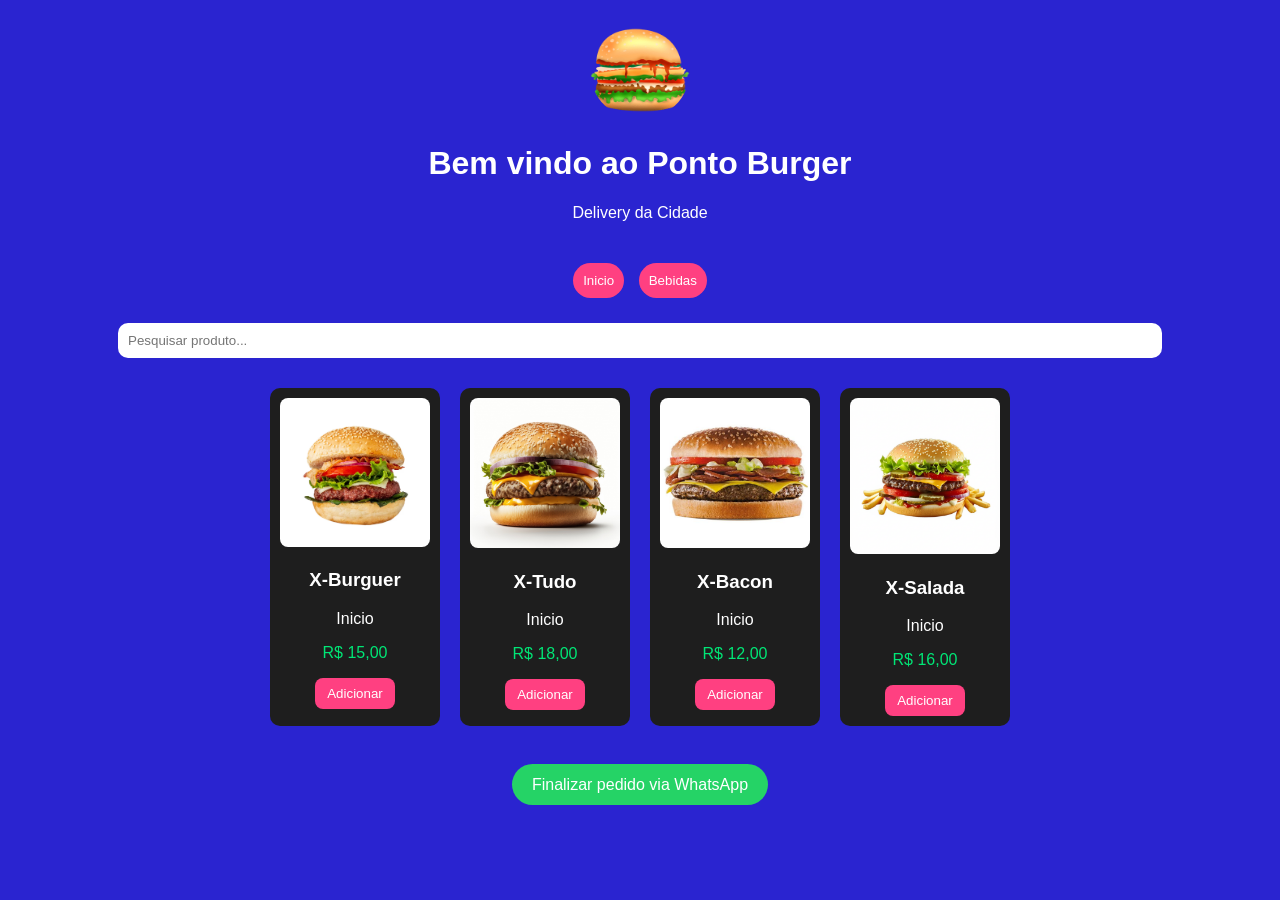
<file: index.html>
<!DOCTYPE html>
<html lang="pt-br">
  
<head>
  <meta charset="UTF-8" />
  <meta name="viewport" content="width=device-width, initial-scale=1.0"/>
  <link rel="shortcut icon" href="Imagens/iconburger.png" type="image/x-icon">
  <title>Ponto Burger</title>
  <link rel="stylesheet" href="style.css">
  <script src="script.js"></script>
</head>

<body>
  <header>
    <img src="Imagens/iconburger.png" alt="Logo Ponto Burger" class="logo">

    <h1>Bem vindo ao Ponto Burger</h1>
    <p>Delivery da Cidade</p> 

</header>

  <section class="categorias">
  <a href="index.html"><button>Inicio</button></a>
  <a href="bebidas.html"><button>Bebidas</button></a>
  </section>


  <input type="text" id="busca" placeholder="Pesquisar produto...">

  <section class="cardapio" id="cardapio">
    <!-- Exemplo de card -->
<div class="card">
  <img src="Imagens/x-burger.avif" alt="X-Burguer">
  <h3>X-Burguer</h3>
  <p>Inicio</p>
  <p class="preco">R$ 15,00</p>
  <button onclick="adicionarPedido('X-Burguer')">Adicionar</button>
</div>

<div class="card">
  <img src="Imagens/x-tudo.jpg" alt="X-Tudo">
  <h3>X-Tudo</h3>
  <p>Inicio</p>
  <p class="preco">R$ 18,00</p>
  <button onclick="adicionarPedido('X-Tudo')">Adicionar</button>
</div>

<div class="card">
  <img src="Imagens/x-bacon.jpg" alt="X-Bacon">
  <h3>X-Bacon</h3>
  <p>Inicio</p>
  <p class="preco">R$ 12,00</p>
  <button onclick="adicionarPedido('X-Bacon')">Adicionar</button>
</div>

<div class="card">
  <img src="Imagens/x-salada.png" alt="X-Salada">
  <h3>X-Salada</h3>
  <p>Inicio</p>
  <p class="preco">R$ 16,00</p>
  <button onclick="adicionarPedido('X-Salada')">Adicionar</button>
</div>

  </section>

  <!-- Div para imagens ilustrativas abaixo, o id galeria está servindo como identificador para função que requisitará fotos pela API do Pexels. -->
  <div class="galeria" id="galeria">
    <!-- Como Ponto Burger não existe, eu tenho uma liberdade maior com direitos autorias e licenças. -->
  </div>

  <footer>
    <a href="#" id="linkZap">Finalizar pedido via WhatsApp</a>
  </footer>

</body>
</html>
</file>
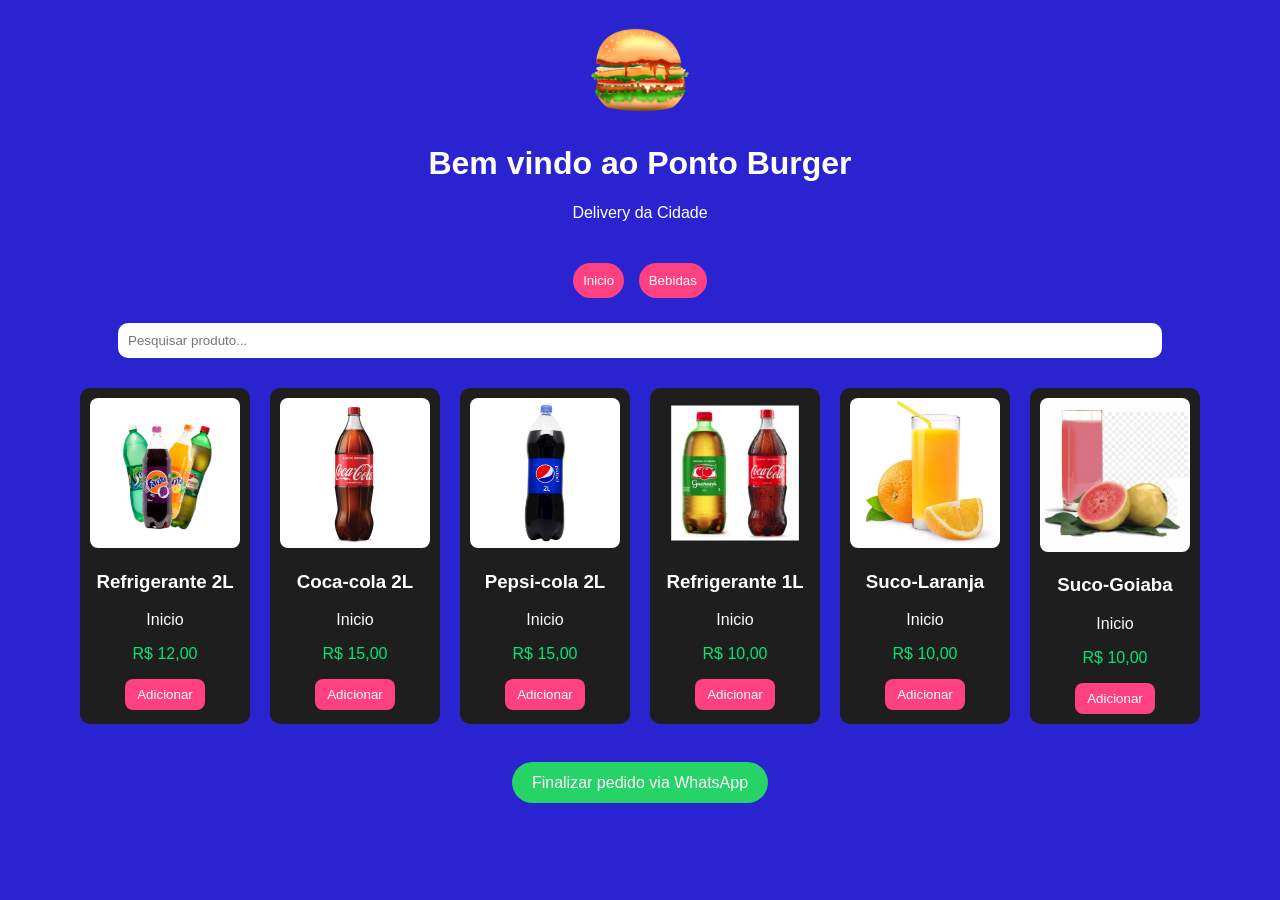
<file: bebidas.html>
<!DOCTYPE html>
<html lang="pt-br">
<head>
  <meta charset="UTF-8" />
  <meta name="viewport" content="width=device-width, initial-scale=1.0"/>
  <title>Ponto Burger</title>
  <link rel="stylesheet" href="style.css">
  <script src="script.js"></script>
</head>

<body>
  <header>
    <link rel="shortcut icon" href="Imagens/iconburger.png" type="image/x-icon">
    <img src="Imagens/iconburger.png" alt="Logo Ponto Burger" class="logo">

    <h1>Bem vindo ao Ponto Burger</h1>
    <p>Delivery da Cidade</p>


  </header>

  <section class="categorias">
  <a href="index.html"><button>Inicio</button></a>
  <a href="bebidas.html"><button>Bebidas</button></a>
  
  </section>


  <input type="text" id="busca" placeholder="Pesquisar produto...">

  <section class="cardapio" id="cardapio">
   
<div class="card">
  <img src="Imagens/refrigerante-2l.jpg" alt="Refrigerante 2L">
  <h3>Refrigerante 2L</h3>
  <p>Inicio</p>
  <p class="preco">R$ 12,00</p>
  <button onclick="adicionarPedido('Refrigerante 2L')">Adicionar</button>
</div>

<div class="card">
  <img src="Imagens/coca_cola2l.webp" alt="Coca-cola 2L">
  <h3>Coca-cola 2L</h3>
  <p>Inicio</p>
  <p class="preco">R$ 15,00</p>
  <button onclick="adicionarPedido('Coca-cola 2L')">Adicionar</button>
</div>

<div class="card">
  <img src="Imagens/pepsi_cola_pet_2l.jpg" alt="Pepsi-cola 2L">
  <h3>Pepsi-cola 2L</h3>
  <p>Inicio</p>
  <p class="preco">R$ 15,00</p>
  <button onclick="adicionarPedido('Pepsi-cola 2L')">Adicionar</button>
</div>

<div class="card">
  <img src="Imagens/coca-cola-guarana-1-litro.jpg" alt="Refrigerante 1L">
  <h3>Refrigerante 1L</h3>
  <p>Inicio</p>
  <p class="preco">R$ 10,00</p>
  <button onclick="adicionarPedido('Refrigerante 1L')">Adicionar</button>
</div>

<div class="card">
  <img src="Imagens/suco-laranja-natural.jpg" alt="Suco de Laranja">
  <h3>Suco-Laranja</h3>
  <p>Inicio</p>
  <p class="preco">R$ 10,00</p>
  <button onclick="adicionarPedido('Suco-Laranja')">Adicionar</button>
</div>

<div class="card">
  <img src="Imagens/suco-goiaba-natural.png" alt="Suco de Goiaba">
  <h3>Suco-Goiaba</h3>
  <p>Inicio</p>
  <p class="preco">R$ 10,00</p>
  <button onclick="adicionarPedido('Suco-Goiaba')">Adicionar</button>
</div>

   <!-- Repita os cards aqui -->
  </section>

  <!-- Div para imagens ilustrativas abaixo, o id galeria está servindo como identificador para função que requisitará fotos pela API do Pexels. -->
  <div class="galeria2" id="galeria2">
    <!-- Como Ponto Burger não existe, eu tenho uma liberdade maior com direitos autorias e licenças. -->
  </div>
  
  <footer>
    <a href="#" id="linkZap">Finalizar pedido via WhatsApp</a>
  </footer>

</body>
</html>
</file>
<file: style.css>
body {
  font-family: Arial, sans-serif;
  background-color: #2a24d0;
  color: #fff;
  text-align: center;
  margin: 0;
  padding: 0;
}

header {
  padding: 20px;
}

.logo {
  width: 100px;
  border-radius: 50%;
}

.categorias button {
  margin: 5px;
  padding: 10px;
  border: none;
  background-color:  #ff4081;
  color: white;
  border-radius: 20px;
}

#busca {
  padding: 10px;
  width: 80%;
  margin: 20px auto;
  display: block;
  border-radius: 10px;
  border: none;
}

.cardapio {
  display: flex;
  flex-wrap: wrap;
  justify-content: center;
}

.card {
  background-color: #1e1e1e;
  border-radius: 10px;
  width: 150px;
  margin: 10px;
  padding: 10px;
}

.card img {
  width: 100%;
  border-radius: 8px;
}

.preco {
  color: #00e676;
}

button {
  background-color: #ff4081;
  border: none;
  padding: 8px 12px;
  color: white;
  border-radius: 8px;
  cursor: pointer;
}

footer {
  padding: 20px;
}

footer a {
  background-color: #25d366;
  padding: 12px 20px;
  color: white;
  text-decoration: none;
  border-radius: 30px;
}

/*Configuração para a API de imagens abaixo */

.galeria {
  display: flex;
  flex-wrap: wrap;
  gap: 10px;
  justify-content: center;
  margin-top: 20px;
}
.galeria img {
  width: 300px;
  height: 200px;
  object-fit: cover;
  border-radius: 10px;
}

.galeria2 {
  display: flex;
  flex-wrap: wrap;
  gap: 10px;
  justify-content: center;
  margin-top: 20px;
}
.galeria2 img {
  width: 300px;
  height: 200px;
  object-fit: cover;
  border-radius: 10px;
}
/*Fim da configuração para a API de imagens (https://www.pexels.com/) */
</file>
